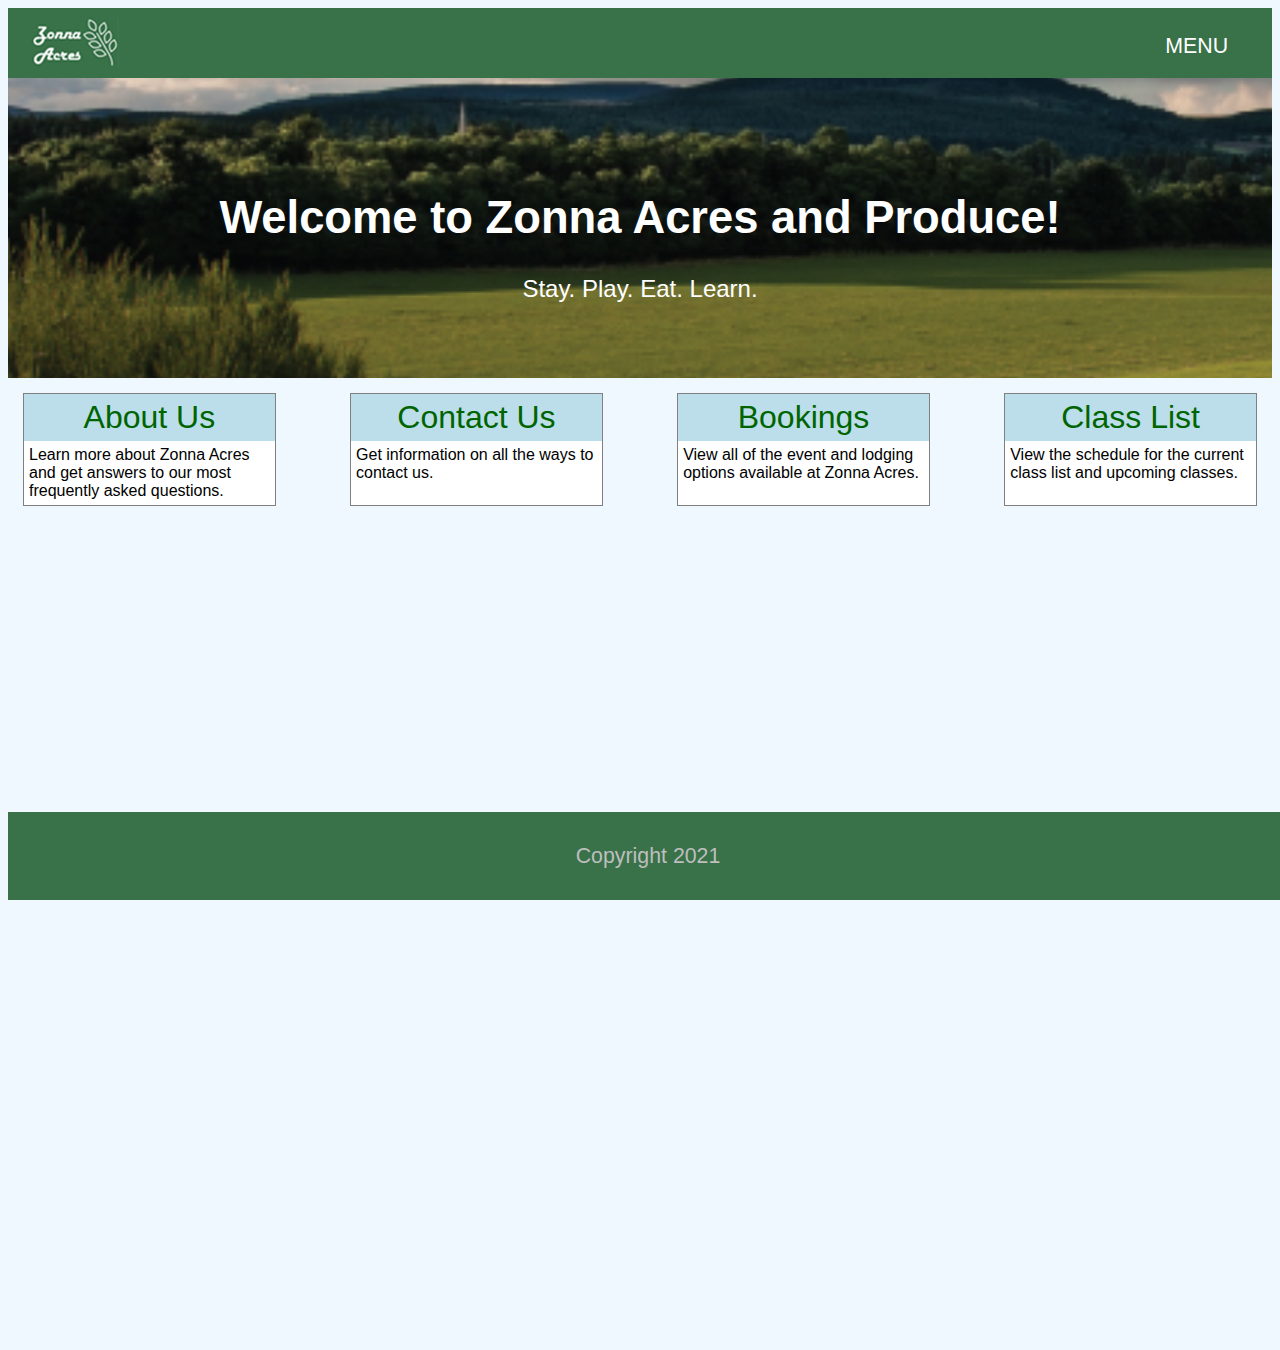
<file: index.html>
<!DOCTYPE html>
<html lang="en">
<head>
    <meta charset="UTF-8">
    <title>Welcome to Zonna Acres!</title>
    <link rel="stylesheet" href="Stylesheet.css">
</head>
<body>
<nav>
    <div class="Container">
    <div class="NavLogo"><a href="index.html" title="Click to open."><img src="ZonnaLogo.png"></a></div>
    <div class="Nav"><div class="MenuButton" title="Click to open.">MENU</div></div>
    </div>
</nav>
<div class="NavMenu">
    <p><a href="About.html" title="Click to open.">ABOUT</a></p>
    <p><a href="Bookings.html" title="Click to open.">BOOKINGS</a></p>
    <p><a href="Classes.html" title="Click to open.">CLASSES</a></p>
    <p><a href="Market.html" title="Click to open.">CONTACT US</a></p>
</div>
<script src="menuindex.js"></script>
<div class="Splash">
    <div>
        <h1 style="text-align: center; padding-top: 10%;" >Welcome to Zonna Acres and Produce!</h1>
    <p style="color:white; text-align: center; font-size: 18pt; padding-top: -20px;">Stay. Play. Eat. Learn.</p>
    </div>
</div>
<div class="TileContainer">
    <div class="TileContain">
    <div class="TileHead"><a href="About.html" title="Click to open.">About Us</a></div>
    <div class="Tile">Learn more about Zonna Acres and get answers to our most frequently asked questions.</div>
    </div>
    <div class="TileContain">
        <div class="TileHead"><a href="Market.html" title="Click to open.">Contact Us</a></div>
        <div class="Tile">Get information on all the ways to contact us.</div>
    </div>
    <div class="TileContain">
        <div class="TileHead"><a href="Bookings.html" title="Click to open.">Bookings</a></div>
        <div class="Tile">View all of the event and lodging options available at Zonna Acres. </div>
    </div>
    <div class="TileContain">
        <div class="TileHead"><a href="Classes.html" title="Click to open.">Class List</a></div>
        <div class="Tile">View the schedule for the current class list and upcoming classes.</div>
    </div>

</div>

<div class="footer"><p style="text-align: center; color:#bebebe;">Copyright 2021</p></div>
</body>
</html>
</file>
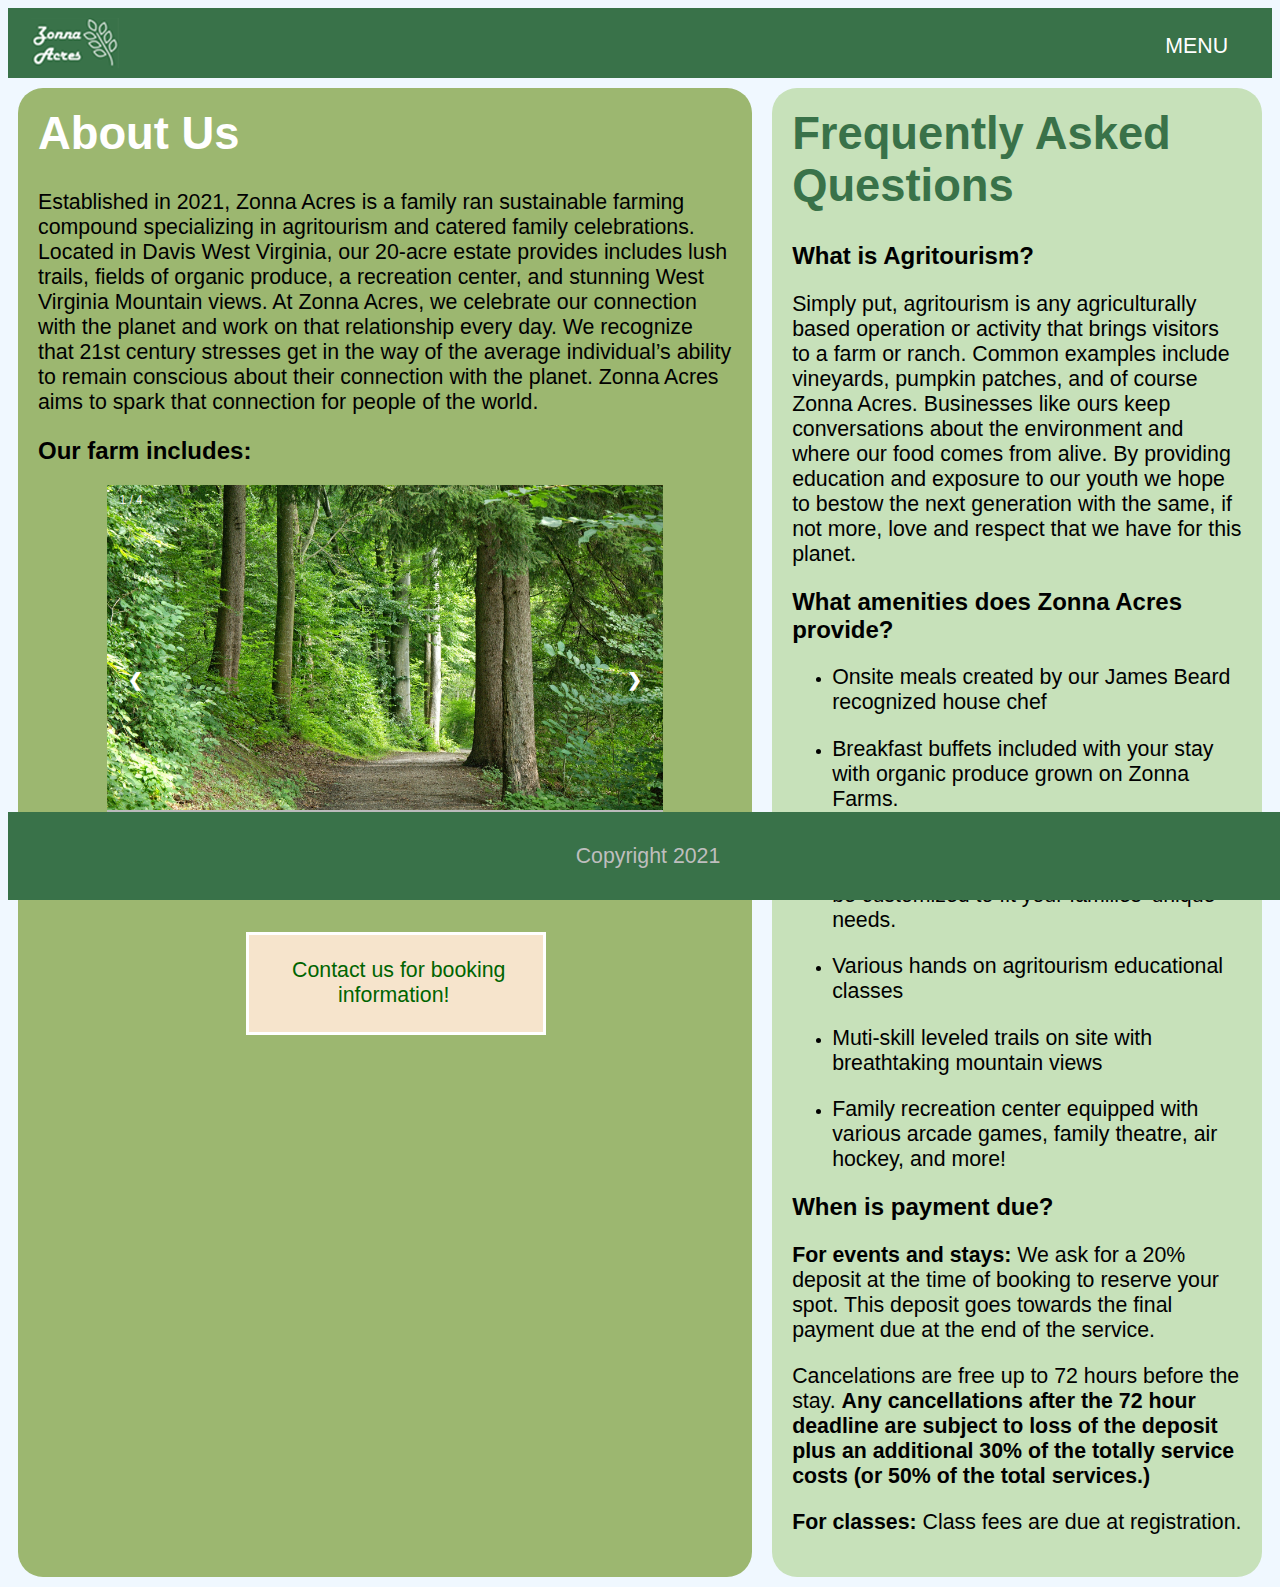
<file: About.html>
<!DOCTYPE html>
<html lang="en">
<head>
    <meta charset="UTF-8">
    <title>About Us</title>
  <link rel="stylesheet" href="Stylesheet.css">
</head>
<body>
<nav>
    <div class="Container">
        <div class="NavLogo"><a href="index.html" title="Click to open."><img src="ZonnaLogo.png"></a></div>
        <div class="Nav"><div class="MenuButton" title="Click to open.">MENU</div></div>
    </div>
</nav>
<div class="NavMenu">
    <p><a href="Bookings.html" title="Click to open.">BOOKINGS</a></p>
    <p><a href="Classes.html" title="Click to open.">CLASSES</a></p>
    <p><a href="Market.html" title="Click to open.">CONTACT US</a></p>
</div>
<script src="menuindex.js"></script>
<div class="Container2">
    <div class="GreenContain" style="width:60%">
        <h1 style="margin-top: 0px">About Us</h1>
        <p>Established in 2021, Zonna Acres is a family ran sustainable farming compound specializing in agritourism and catered family celebrations. Located in Davis West Virginia, our 20-acre estate provides includes lush trails, fields of organic produce, a recreation center, and stunning West Virginia Mountain views. At Zonna Acres, we celebrate our connection with the planet and work on that relationship every day. We recognize that 21st century stresses get in the way of the average individual’s ability to remain conscious about their connection with the planet. Zonna Acres aims to spark that connection for people of the world.</p>
        <h2>Our farm includes:</h2>
        <div class="slideshow-container">
            <div class="mySlides fade">
                <div class="numbertext">1 / 4</div>
                <img src="trails.jpg" style="width:100%">
                <div class="text">Trails for hikers of every skill level.</div>
            </div>

            <div class="mySlides fade">
                <div class="numbertext">2 / 4</div>
                <img src="produce.jpg" style="width:100%">
                <div class="text">Fields of USDA Certified Organic produce</div>
            </div>

            <div class="mySlides fade">
                <div class="numbertext">3 / 4</div>
                <img src="reccenter.jpg" style="width:100%">
                <div class="text">An on sight recreation center for family fun!</div>
            </div>

            <div class="mySlides fade">
                <div class="numbertext">4 / 4</div>
                <img src="mountain.jpeg" style="width:100%">
                <div class="text">Breathtaking mountain views that are sure to inspire.</div>
            </div>

            <a class="prev" onclick="plusSlides(-1)">&#10094;</a>
            <a class="next" onclick="plusSlides(1)">&#10095;</a>
        </div>
        <br>

        <div style="text-align:center">
            <span class="dot" onclick="currentSlide(1)"></span>
            <span class="dot" onclick="currentSlide(2)"></span>
            <span class="dot" onclick="currentSlide(3)"></span>
            <span class="dot" onclick="currentSlide(4)"></span>
        </div>
        <div class="Button">
            <p><a href="Market.html" title="Click to open.">Contact us for booking information!</a></p>
        </div>
    </div>
    <script src="index.js"></script>

    <div class="BlueContain" style="width: 40%">
    <h1 style="color: #397249;margin-top: 0px">Frequently Asked Questions</h1>
    <h2>What is Agritourism?</h2>
    <p>Simply put, agritourism is any agriculturally based operation or activity that brings visitors to a farm or ranch. Common examples include vineyards, pumpkin patches, and of course Zonna Acres. Businesses like ours keep conversations about the environment and where our food comes from alive. By providing education and exposure to our youth we hope to bestow the next generation with the same, if not more, love and respect that we have for this planet. </p>
    <h2>What amenities does Zonna Acres provide?</h2>
        <ul>
        <li><p>Onsite meals created by our James Beard recognized house chef</p></li>
        <li><p>Breakfast buffets included with your stay with organic produce grown on Zonna Farms.</p></li>
        <li><p>Onsite event coordinator to plan events and family fun days. Family fun days can be customized to fit your families’ unique needs.</p></li>
        <li><p>Various hands on agritourism educational classes</p></li>
        <li><p>Muti-skill leveled trails on site with breathtaking mountain views</p></li>
        <li><p>Family recreation center equipped with various arcade games, family theatre, air hockey, and more!</p></li>
        </ul>
        <h2>When is payment due?</h2>
        <p><b>For events and stays:</b> We ask for a 20% deposit at the time of booking to reserve your spot. This deposit goes towards the final payment due at the end of the service.</p>
        <p>Cancelations are free up to 72 hours before the stay. <b>Any cancellations after the 72 hour deadline are subject to loss of the deposit plus an additional 30% of the totally service costs (or 50% of the total services.)</b></p>
        <p><b>For classes:</b> Class fees are due at registration.</p>
    </div>
</div>
    <div class="footer"><p style="text-align: center; color:#bebebe;">Copyright 2021</p></div>
</div>
</body>
</html>
</file>
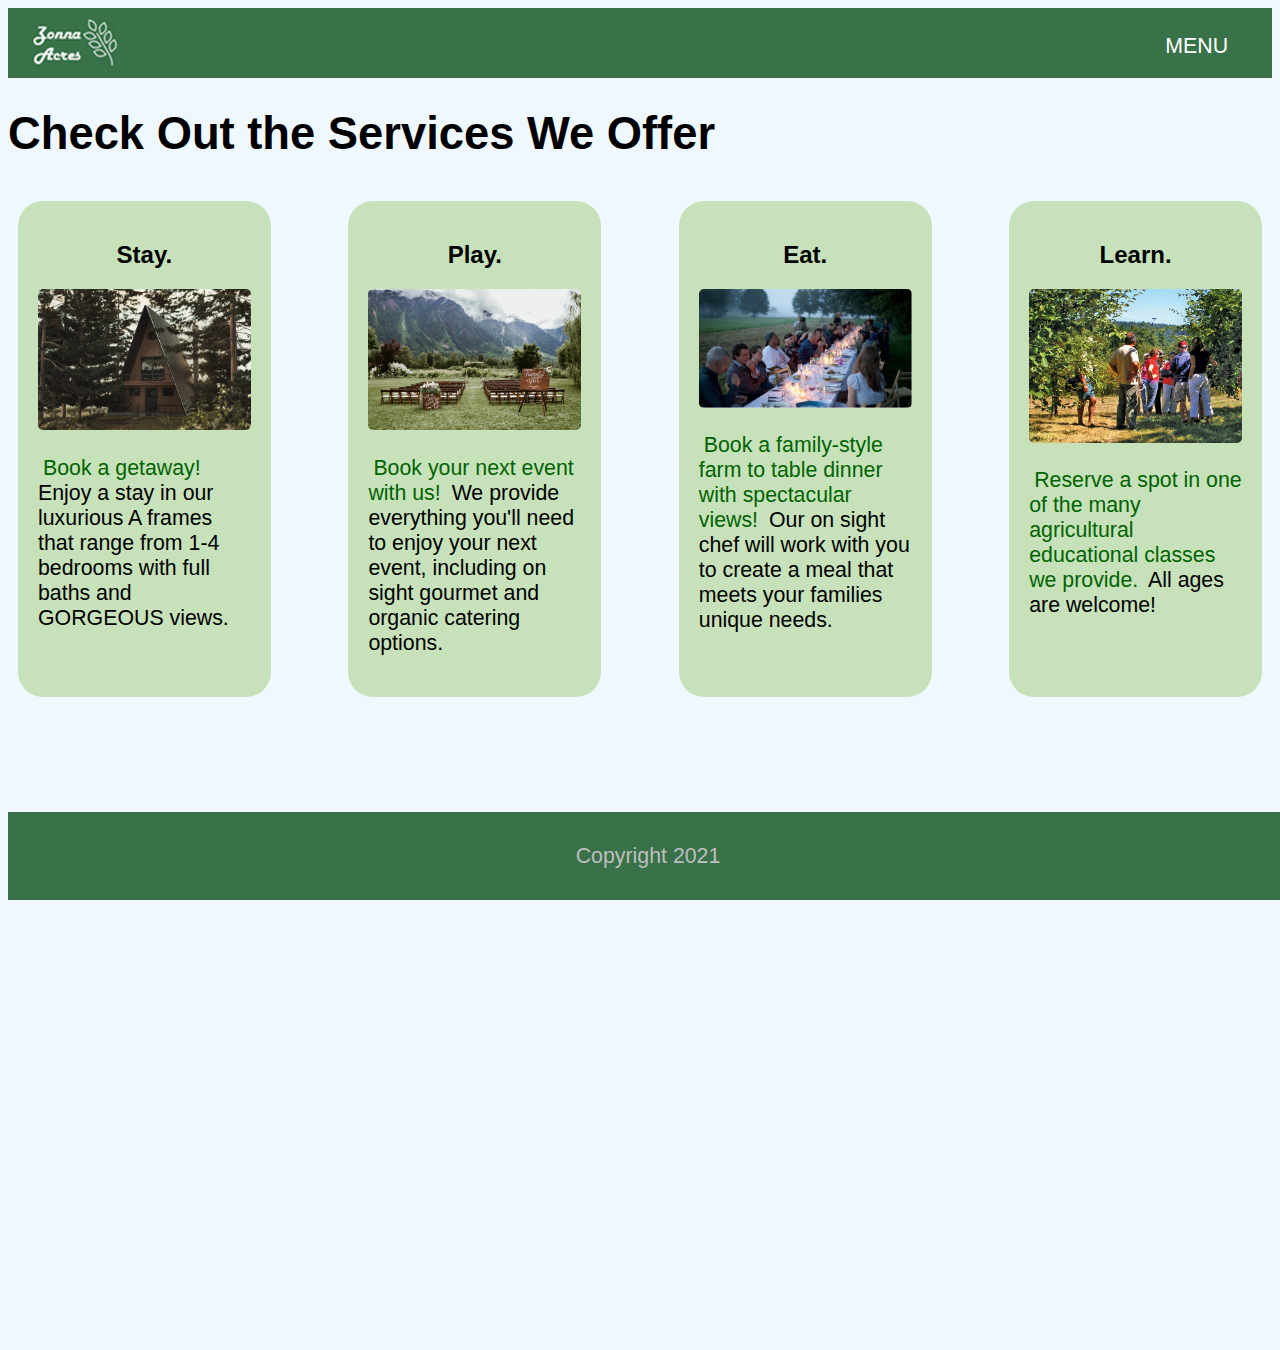
<file: Bookings.html>
<!DOCTYPE html>
<html lang="en">
<head>
    <meta charset="UTF-8">
    <title>Zonna Acre Bookings</title>
    <link rel="stylesheet" href="Stylesheet.css">
</head>
<body>
<nav>
    <div class="Container">
        <div class="NavLogo"><a href="index.html" title="Click to open."><img src="ZonnaLogo.png"></a></div>
        <div class="Nav"><div class="MenuButton" title="Click to open.">MENU</div></div>
    </div>
</nav>
<div class="NavMenu">
    <p><a href="About.html" title="Click to open.">ABOUT</a></p>
    <p><a href="Classes.html" title="Click to open.">CLASSES</a></p>
    <p><a href="Market.html" title="Click to open.">CONTACT US</a></p>
</div>
<script src="menuindex.js"></script>
<h1 style="color: black">Check Out the Services We Offer</h1>
<div class="Container">
<div class="SmallBlue">
    <h2 style="text-align: center">Stay.</h2>
<img id="myImg" src="img1.jpg" alt="Book a getaway! Enjoy a stay in our luxurious A frames that range from 1-4 bedrooms with full baths and GORGEOUS views." style="width:100%;max-width:300px">

<div id="myModal" class="modal">
    <span class="close">&times;</span>
    <img class="modal-content" id="img01">
    <div id="caption"></div>

</div>
    <p><a href="Market.html" title="Click to open.">Book a getaway!</a> Enjoy a stay in our luxurious A frames that range from 1-4 bedrooms with full baths and GORGEOUS views.</p>
    <script src="ImgPopUp1.js"></script>
</div>

<div class="SmallBlue">
    <h2 style="text-align: center">Play.</h2>
    <img id="myImg2" src="img2.jpg" alt="Book your next event with us! We provide everything you'll need to enjoy your next event, including on sight gourmet and organic catering options." style="width:100%;max-width:300px">

    <div id="myModal2" class="modal">
        <span class="close2">&times;</span>
        <img class="modal-content" id="img02">
        <div id="caption2">Book your next event with us! We provide everything you'll need to enjoy your next event, including on sight gourmet and organic catering options.</div>
    </div>
    <p><a href="Market.html" title="Click to open.">Book your next event with us!</a> We provide everything you'll need to enjoy your next event, including on sight gourmet and organic catering options.</p>
    <script src="ImgPopUp2.js"></script>
</div>

<div class="SmallBlue">
    <h2 style="text-align: center">Eat.</h2>
    <img id="myImg3" src="img3.jpg" alt="Book a family-style farm to table dinner with spectacular views! Our on sight chef will work with you to create a meal that meets your families unique needs." style="width:100%;max-width:300px">

    <div id="myModal3" class="modal">
        <span class="close3">&times;</span>
        <img class="modal-content" id="img03">
        <div id="caption3"></div>

    </div>
    <p><a href="Market.html" title="Click to open.">Book a family-style farm to table dinner with spectacular views!</a> Our on sight chef will work with you to create a meal that meets your families unique needs.</p>
    <script src="ImgPopUp3.js"></script>
</div>

<div class="SmallBlue">
    <h2 style="text-align: center">Learn.</h2>
    <img id="myImg4" src="img4.jpg" alt="Reserve a spot in one of the many agricultural educational classes we provide. All ages are welcome!" style="width:100%;max-width:300px">
    <div id="myModal4" class="modal">
        <span class="close4">&times;</span>
        <img class="modal-content" id="img04">
        <div id="caption4">Book your next event with us! We provide everything you'll need to enjoy your next event, including on sight gourmet and organic catering options.</div>

    </div>
    <p><a href="Market.html" title="Click to open.">Reserve a spot in one of the many agricultural educational classes we provide.</a> All ages are welcome!</p>
    <script src="ImgPopUp4.js"></script>
</div>
</div>
<div class="footer"><p style="text-align: center; color:#bebebe;">Copyright 2021</p></div>
</body>
</html>
</file>
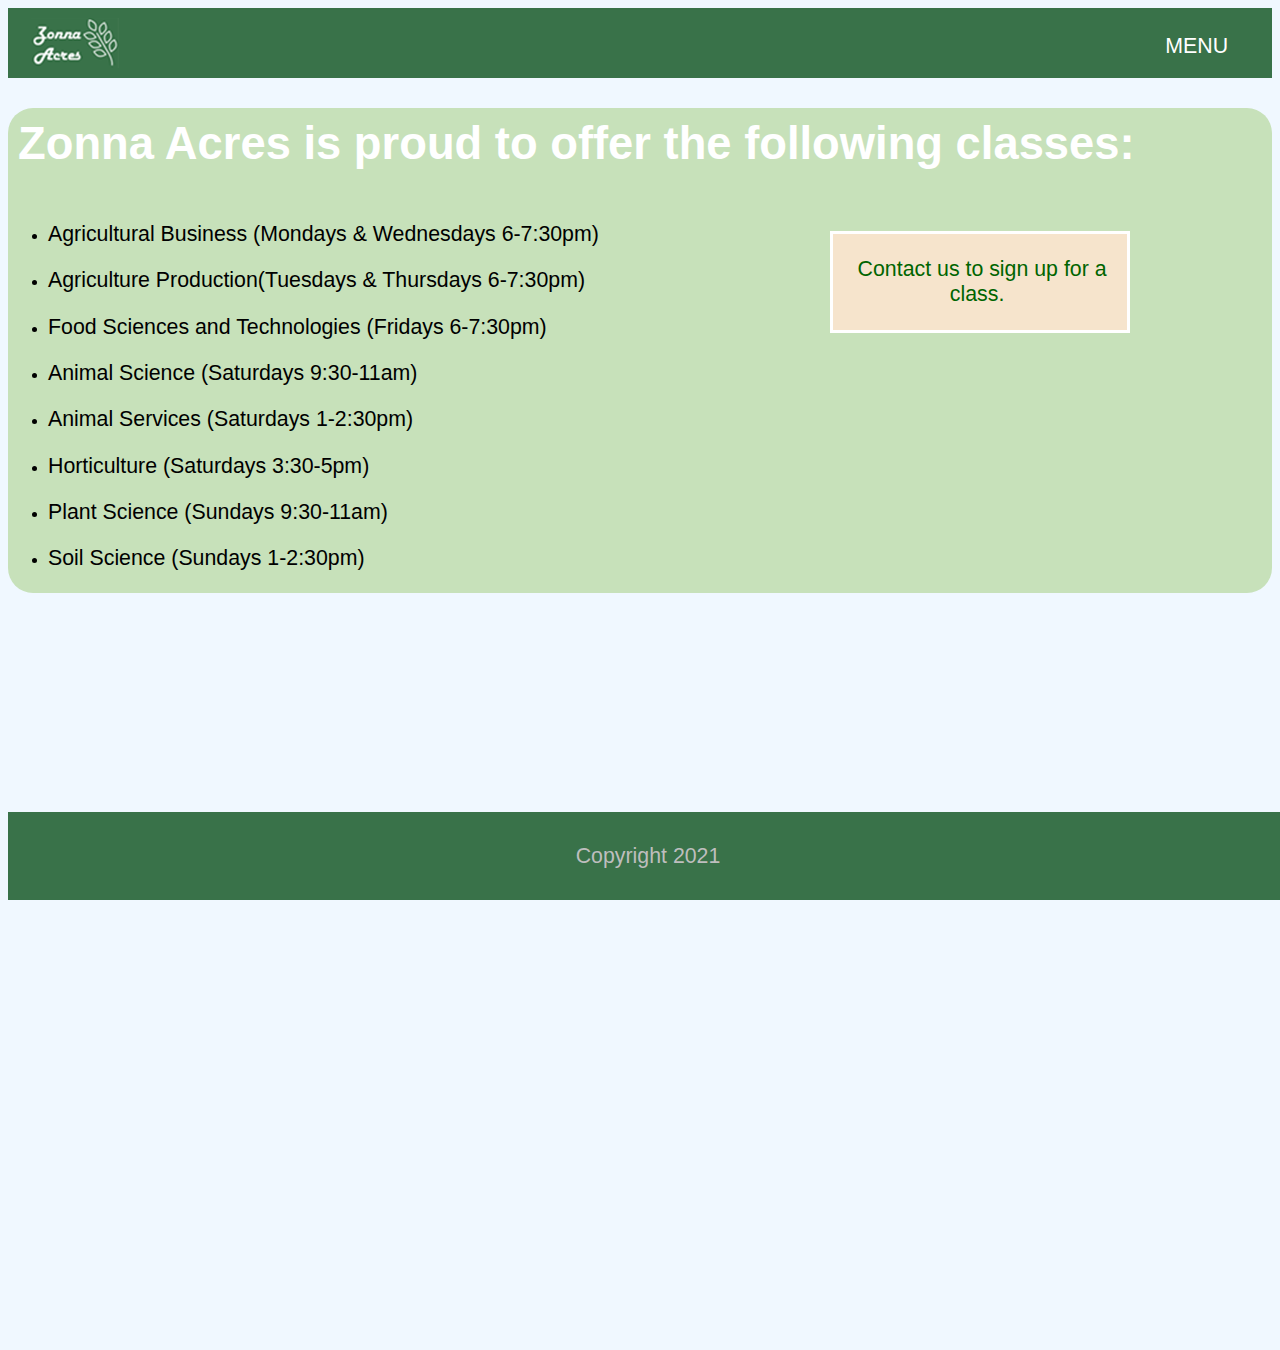
<file: Classes.html>
<!DOCTYPE html>
<html lang="en">
<head>
    <meta charset="UTF-8">
    <title>Zonna Acre Classes</title>
    <link rel="stylesheet" href="Stylesheet.css">
</head>
<body>
<nav>
    <div class="Container">
        <div class="NavLogo"><a href="index.html" title="Click to open."><img src="ZonnaLogo.png"></a></div>
        <div class="Nav"><div class="MenuButton" title="Click to open.">MENU</div></div>
    </div>
</nav>
<div class="NavMenu">
    <p><a href="About.html" title="Click to open.">ABOUT</a></p>
    <p><a href="Bookings.html" title="Click to open.">BOOKINGS</a></p>
    <p><a href="Market.html" title="Click to open.">CONTACT US</a></p>
</div>
<script src="menuindex.js"></script>
<div style="width:100%; background-color: #C7E1BA; border-radius: 25px; height:auto;">
    <h1 style="padding-left: 10px; padding-top: 10px;">Zonna Acres is proud to offer the following classes:</h1>
    <div class="Container">
        <div style="width: 50%; float: left;">
    <ul>
        <li><p>Agricultural Business (Mondays & Wednesdays 6-7:30pm)</p></li>
        <li><p>Agriculture Production(Tuesdays & Thursdays 6-7:30pm) </p></li>
        <li><p>Food Sciences and Technologies (Fridays 6-7:30pm)</p></li>
        <li><p>Animal Science (Saturdays 9:30-11am)</p></li>
        <li><p>Animal Services (Saturdays 1-2:30pm)</p></li>
        <li><p>Horticulture (Saturdays 3:30-5pm)</p></li>
        <li><p>Plant Science (Sundays 9:30-11am)</p></li>
        <li><p>Soil Science (Sundays 1-2:30pm)</p></li>
    </ul>
        </div>
        <div style="width: 50%; float: right; margin-left: 0;">
            <div class="Button">
                <p><a href="Market.html" title="Click to open.">Contact us to sign up for a class.</a></p>
            </div>
        </div>
    </div>
</div>
<div class="footer"><p style="text-align: center; color:#bebebe;">Copyright 2021</p></div>
</body>
</html>
</file>
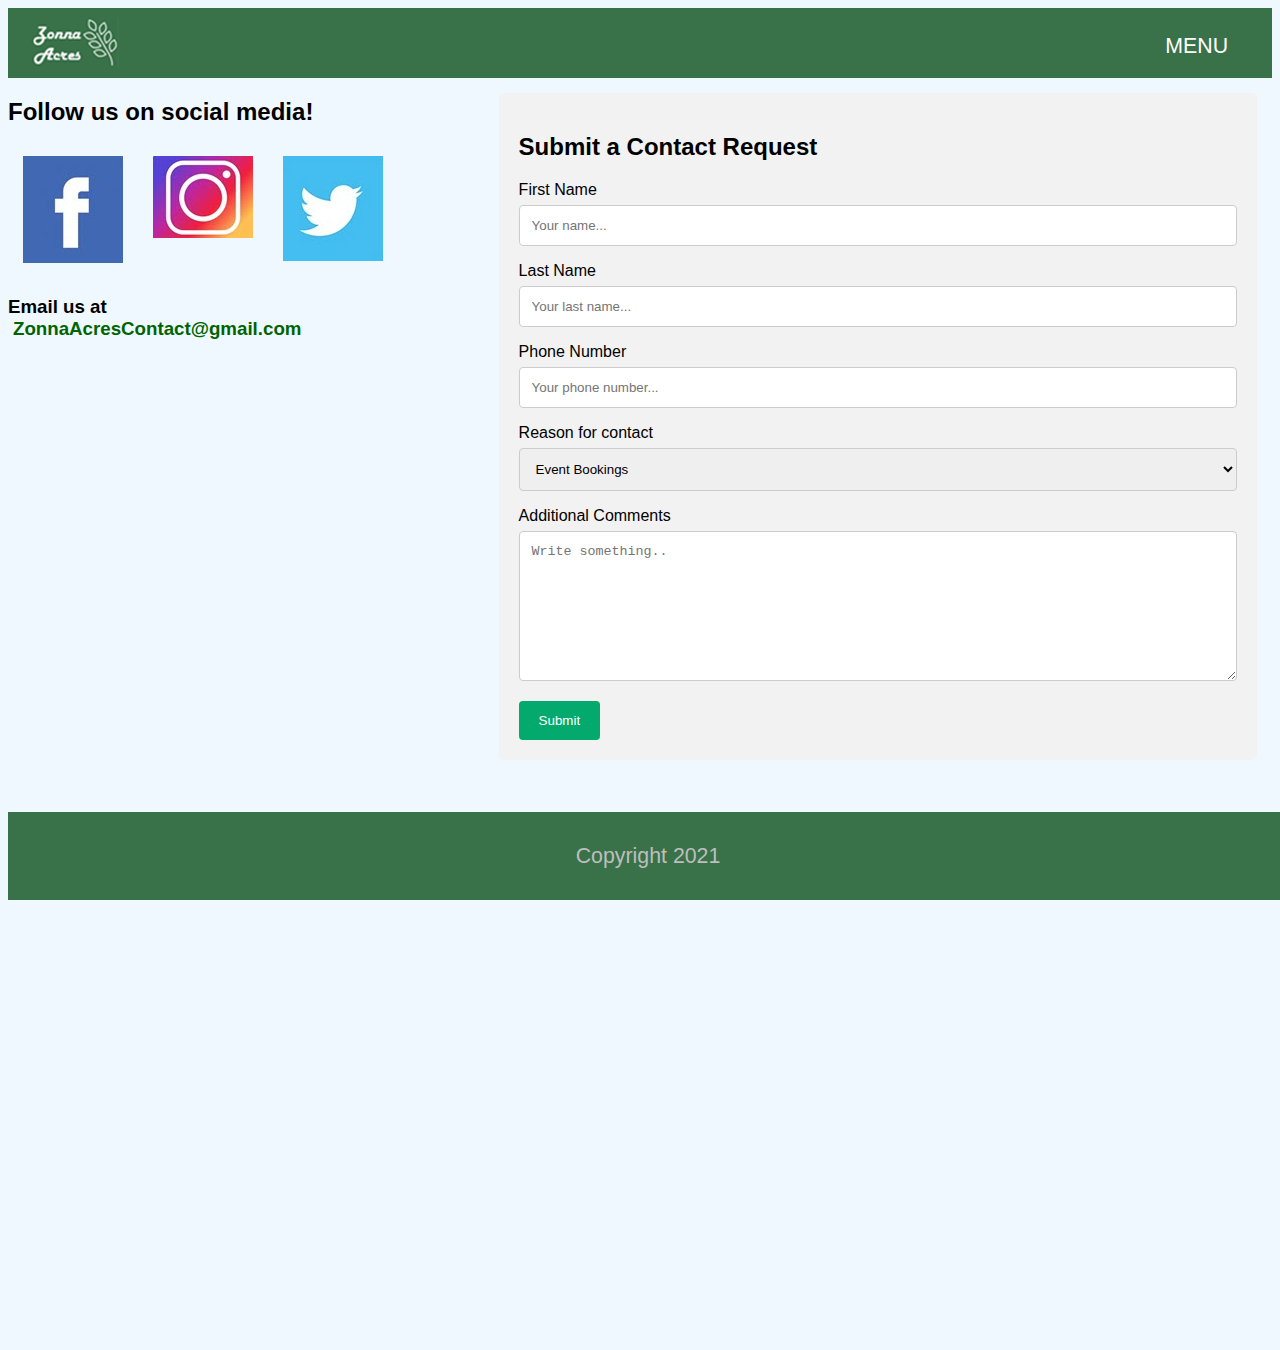
<file: Market.html>
<!DOCTYPE html>
<html lang="en">
<head>
    <meta charset="UTF-8">
    <title>Contact Information</title>
    <link rel="stylesheet" href="Stylesheet.css">
</head>
<body>
<nav>
    <div class="Container">
        <div class="NavLogo"><a href="index.html" title="Click to open."><img src="ZonnaLogo.png"></a></div>
        <div class="Nav"><div class="MenuButton" title="Click to open.">MENU</div></div>
    </div>
</nav>
<div class="NavMenu">
    <p><a href="About.html" title="Click to open.">ABOUT</a></p>
    <p><a href="Bookings.html" title="Click to open.">BOOKINGS</a></p>
    <p><a href="Classes.html" title="Click to open.">CLASSES</a></p>
</div>
<script src="menuindex.js"></script>
<div class="Container">
<div style="float: left; width:30%;">
    <h2>Follow us on social media!</h2>
    <div style="display: flex;">
        <div style="margin: 10px;">
    <a href="https://www.facebook.com/" target="_blank" title="Click to open."><img src="facebook.jpg"></a>
        </div>
        <div style="margin: 10px;">
            <a href="https://www.instagram.com/" target="_blank" title="Click to open."><img src="instagram.jpg"></a>
        </div>
        <div style="margin: 10px;">
            <a href="https://twitter.com/" target="_blank" title="Click to open."><img src="twitter.jpg"></a>
        </div>
    </div>
    <h3>Email us at <a href="https://www.gmail.com/" target="_blank" title="Click to open.">ZonnaAcresContact@gmail.com</a></h3>
</div>
<div class="contactcontainer">
    <h2>Submit a Contact Request</h2>
    <form action="action_page.php">

        <label for="fname">First Name</label>
        <input type="text" id="fname" name="firstname" placeholder="Your name...">

        <label for="lname">Last Name</label>
        <input type="text" id="lname" name="lastname" placeholder="Your last name...">

        <label for="lname">Phone Number</label>
        <input type="text" id="phone" name="phone" placeholder="Your phone number...">

        <label for="country">Reason for contact</label>
        <select id="country" name="country">
            <option value="australia">Event Bookings</option>
            <option value="canada">Lodging Bookings</option>
            <option value="usa">Other</option>
        </select>

        <label for="subject">Additional Comments</label>
        <textarea id="subject" name="subject" placeholder="Write something.." style="height:150px"></textarea>

        <input type="submit" value="Submit">

    </form>
</div>
</div>
<div class="footer"><p style="text-align: center; color:#bebebe;">Copyright 2021</p></div>

</body>
</html>
</file>
<file: Stylesheet.css>
html{
    margin: 0px;
    background-color: aliceblue;
    height: 150%;
    font-family: Lato, sans-serif;
}

nav{
    background-color: #397249;
    height: 70px;
    width: 100%;
    top: 0;
    left: 0;
    box-sizing: border-box;
    justify-content: center;
    margin: 0px;
}
p{
    font-size: 16pt;
}

.Container{
    display: flex;
    justify-content: space-between;
    width: 100%;
    margin: 0px;

}

.NavLogo{
    padding-top: 10px;
    margin: 0px;
    padding-left: 18px;
}

.Nav{
    padding-top: 20px;
    margin: 0px;
    margin-right: 3%;
    padding-left: 18px;
}

.MenuButton{
    height: 100%;
    font-size: 16pt;
    color: white;
    padding: 6px;
    max-width: 150px;
    cursor: pointer;
    margin-left: 10px;
    alignment: center;
    padding-top: -25px;
}

.NavMenu{
    position: fixed;
    top: 70px;
    left: 0;
    height: 200px;
    width: 200px;
    display: none;
    background-color: #F6E4CC;
    border-radius: 10px;
    margin-left: 89%;
    margin-right: 15%;
    z-index: 1000;
}


.Splash{
    width: 100%;
    background-image: url("Splash.jpg");
    background-repeat: no-repeat;
    background-size: cover;
    background-attachment: fixed;
    display: flex;
    flex-flow: wrap;
    margin: auto;
    height: 300px;
    justify-content: center;
}

.TileContainer{
    display: flex;
    justify-content: space-between;
    width: 100%;
    margin: 0px;
    flex-flow: wrap;

}

.TileContain{
    width: 20%;
    border-style: solid;
    border-width: 1px;
    border-color: grey;
    margin: 15px;
    height: auto;
    background-color: white;
}

.Tile{
    padding: 5px;
    background-color: white;
}

.TileHead{
    background-color: #bbdeea;
    font-size: 24pt;
    height: auto;
    padding: 5px;
    text-align: center;
}

h1{
    font-size: 34pt;
    justify-content: center;
    color: white;
    padding-bottom: 0px;

}

h2{
    font: 24 pt;
    justify-content: center;
    color: black;

}

a{
    margin: 5px;
    color: darkgreen;
    text-decoration: none;
}

a:hover{
    color: mediumseagreen;
}

.Container2{
    display: flex;
    width: 100%;
    margin: 0px;

}

.Container3{
    align-content: center;
    display: flex;
    width: 100%;
    margin: 0px;
    position: center;
}

.Button{
    background-color: #F6E4CC;
    width: 300px;
    height: auto;
    padding: 2px;
    border-style: solid;
    border-color: white;
    text-align: center;
    margin-top: 30px;
    margin-left: 30%;
}

.GreenContain {
    background-color: #9CB770;
    border: white 2px;
    margin: 10px;
    padding: 20px;
    border-radius: 25px;
    width: 70%;
}

.BlueContain {
    background-color: #C7E1BA;
    border: white 2px;
    margin: 10px;
    padding: 20px;
    border-radius: 25px;
    width: 30%;
}

* {box-sizing:border-box}

.slideshow-container {
    width: 80%;
    max-width: 1000px;
    position: relative;
    margin: auto;
}

.mySlides {
    display: none;
}

.prev, .next {
    cursor: pointer;
    position: absolute;
    top: 50%;
    width: auto;
    margin-top: -22px;
    padding: 16px;
    color: white;
    font-weight: bold;
    font-size: 18px;
    transition: 0.6s ease;
    border-radius: 0 3px 3px 0;
    user-select: none;
}

.next {
    right: 0;
    border-radius: 3px 0 0 3px;
}

.prev:hover, .next:hover {
    background-color: rgba(0,0,0,0.8);
}

.text {
    color: black;
    font-size: 20pt;
    padding: 8px 12px;
    position: absolute;
    bottom: 8px;
    width: 100%;
    text-align: center;
    background-color: #bbbbbb;
    margin-bottom: 0px;
}

.numbertext {
    color: #f2f2f2;
    font-size: 12px;
    padding: 8px 12px;
    position: absolute;
    top: 0;
}

.dot {
    cursor: pointer;
    height: 15px;
    width: 15px;
    margin: 0 2px;
    background-color: #bbb;
    border-radius: 50%;
    display: inline-block;
    transition: background-color 0.6s ease;
}

.active, .dot:hover {
    background-color: #717171;
}

.fade {
    -webkit-animation-name: fade;
    -webkit-animation-duration: 1.5s;
    animation-name: fade;
    animation-duration: 1.5s;
}

@-webkit-keyframes fade {
    from {opacity: .4}
    to {opacity: 1}
}

@keyframes fade {
    from {opacity: .4}
    to {opacity: 1}
}

.footer{
    width: 100%;
    background-color: #397249;
    position: fixed;
    bottom: 0;
    margin: 0px;
    padding: 10px;
}

.SmallBlue{
    background-color: #C7E1BA;
    border: white 2px;
    margin: 10px;
    padding: 20px;
    border-radius: 25px;
    width: 20%;
}

#myImg,#myImg2,#myImg3,#myImg3,#myImg4 {
    border-radius: 5px;
    cursor: pointer;
    transition: 0.3s;
}

#myImg:hover,#myImg2:hover,#myImg3:hover,#myImg4:hover {opacity: 0.7;}

.modal {
    display: none;
    position: fixed;
    z-index: 1;
    padding-top: 100px;
    left: 0;
    top: 0;
    width: 100%;
    height: 100%;
    overflow: auto;
    background-color: rgb(0,0,0);
    background-color: rgba(0,0,0,0.9);
}

.modal-content {
    margin: auto;
    display: block;
    width: 80%;
    max-width: 700px;
}

#caption,#caption2,#caption3,#caption4 {
    margin: auto;
    display: block;
    width: 80%;
    max-width: 700px;
    text-align: center;
    color: #ccc;
    padding: 10px 0;
    height: 150px;
}

.modal-content, #caption,#caption2,#caption3,#caption4 {
    animation-name: zoom;
    animation-duration: 0.6s;
}

@keyframes zoom {
    from {transform:scale(0)}
    to {transform:scale(1)}
}

.close,.close2,.close3,.close4 {
    position: absolute;
    top: 15px;
    right: 35px;
    color: #f1f1f1;
    font-size: 40px;
    font-weight: bold;
    transition: 0.3s;
}

.close:hover,
.close:focus,.close2:hover,
.close2:focus,.close3:hover,
.close3:focus,.close4:hover,
.close4:focus {
    color: #bbb;
    text-decoration: none;
    cursor: pointer;
}

@media only screen and (max-width: 700px){
    .modal-content {
        width: 100%;
    }
}


input[type=text], select, textarea {
    width: 100%;
    padding: 12px;
    border: 1px solid #ccc;
    border-radius: 4px;
    box-sizing: border-box;
    margin-top: 6px;
    margin-bottom: 16px;
    resize: vertical;
}

input[type=submit] {
    background-color: #04AA6D;
    color: white;
    padding: 12px 20px;
    border: none;
    border-radius: 4px;
    cursor: pointer;
}

input[type=submit]:hover {
    background-color: #45a049;
}

.contactcontainer {
    border-radius: 5px;
    background-color: #f2f2f2;
    padding: 20px;
    float: right;
    width: 60%;
    margin:15px;
}


@media screen and (max-device-width: 700px){
    .Container {
        flex-flow: wrap;
        width: 100%;
    }
    .Button{
        margin-left: 20%;
    }
    .TileHead{
        font-size: 14pt;
    }
    .TileContain {
        width: 40%;
    }

    }
</file>
